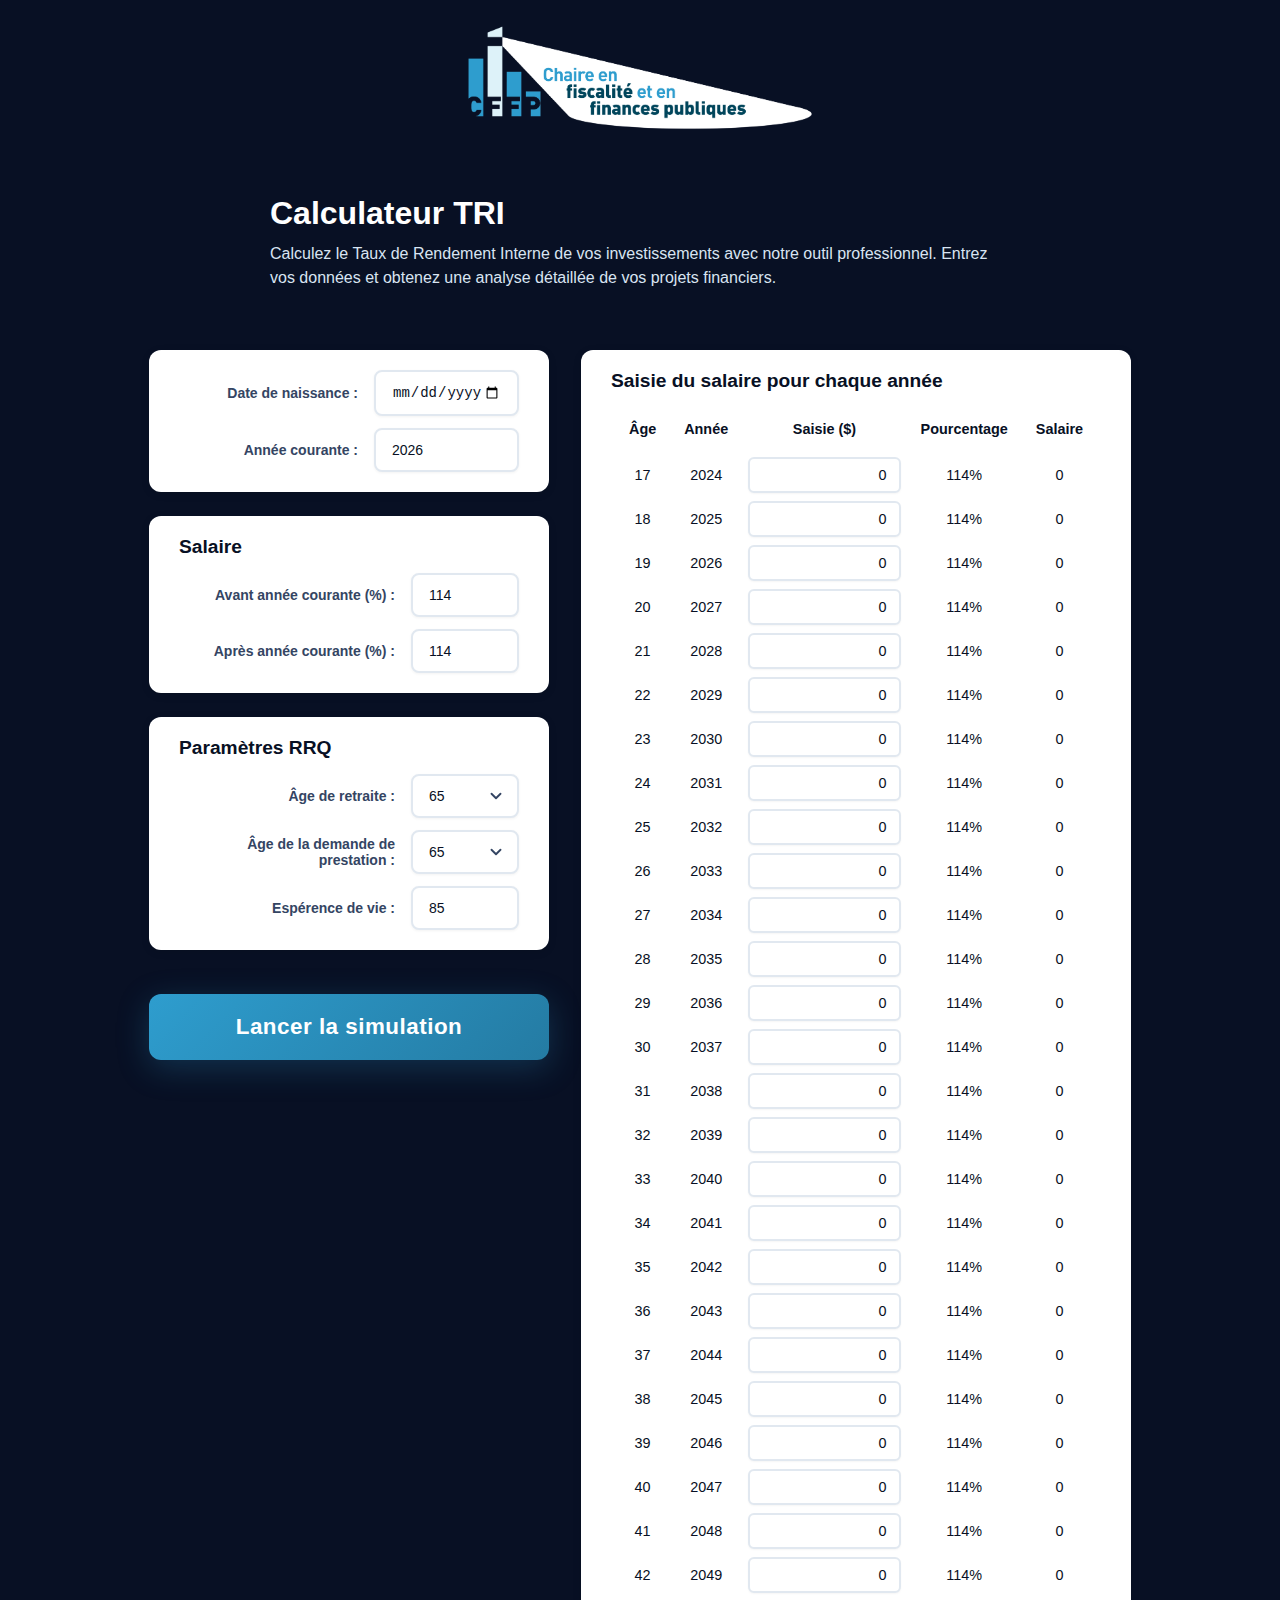
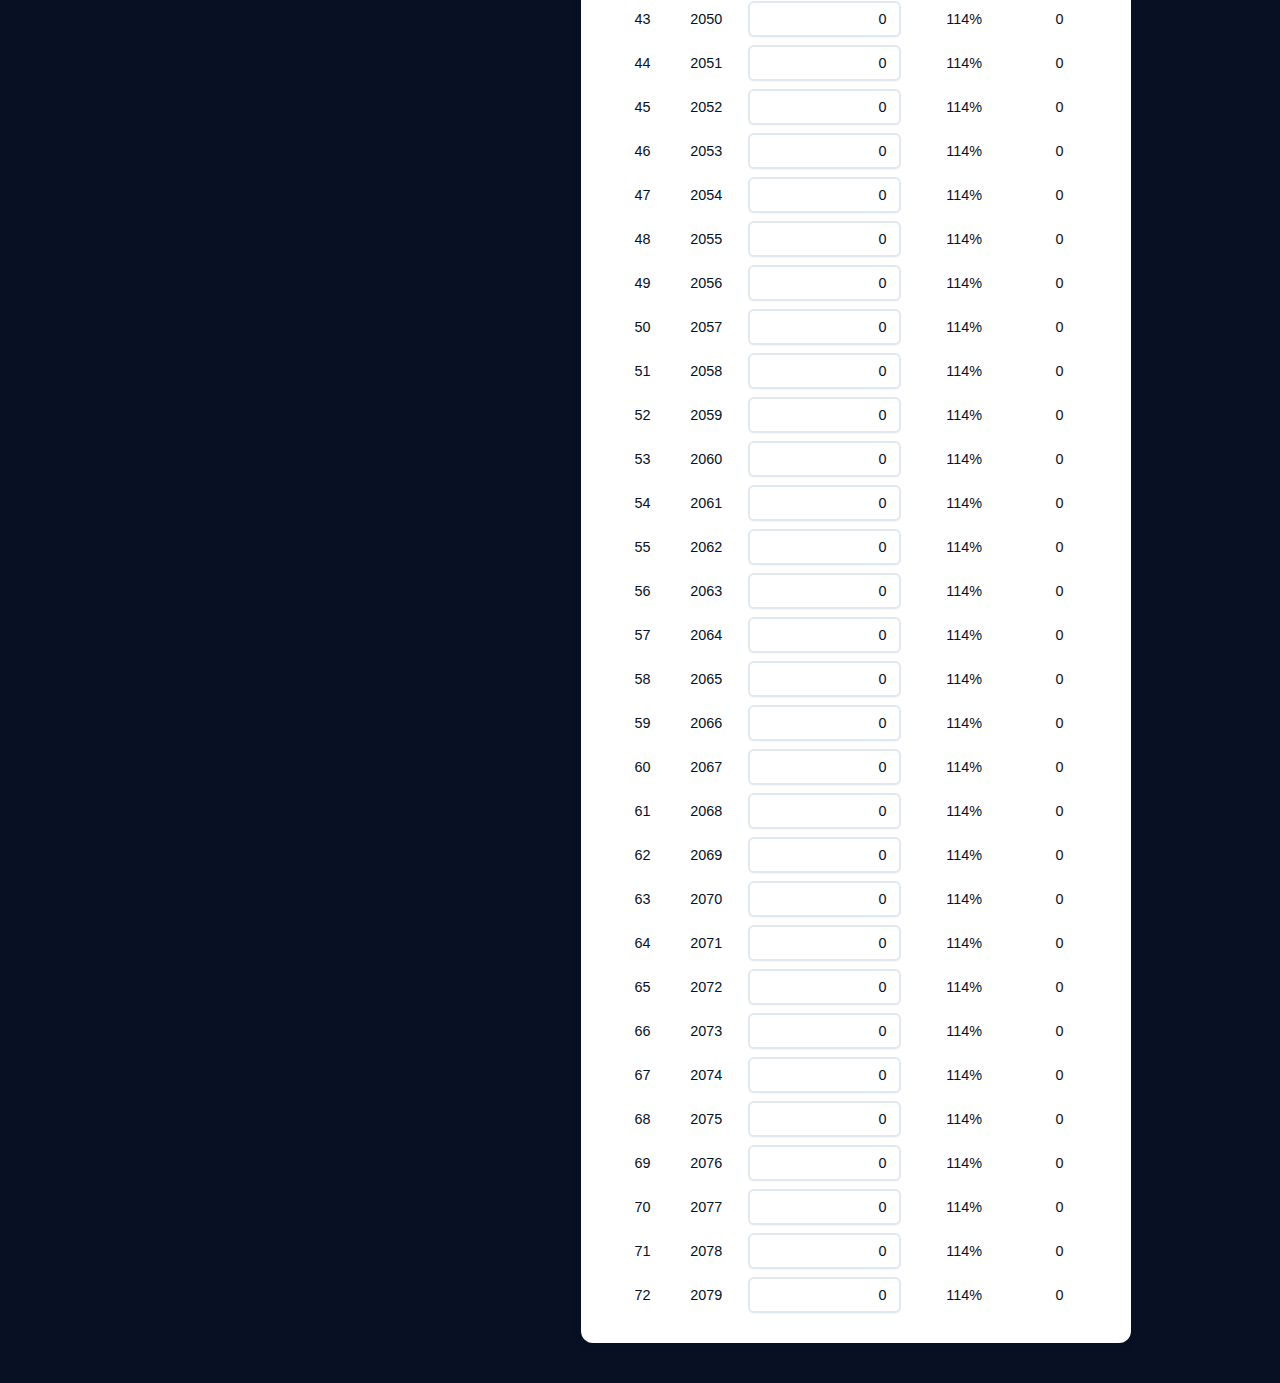
<file: index.html>
<!DOCTYPE html>
<html lang="en">
<head>
  <meta charset="UTF-8">
  <title>Calculateur TRI</title>
  <link rel="stylesheet" href="style.css">
</head>
<body>
  <div class="logo-wrapper">
    <img src="img/logo_CFFP.png" alt="Logo" class="logo">
  </div>

  <div class="header-box">
    <h1 class="title">Calculateur TRI</h1>
    <p class="description">Calculez le Taux de Rendement Interne de vos investissements avec notre outil professionnel. Entrez vos données et obtenez une analyse détaillée de vos projets financiers.</p>
  </div>

  <div class="container-row">
    <div class="left-column">
      <div class="container">
        <!-- <h2>Simulation Tool</h2> -->
        <div class="input-grid">
          <label for="inputBirth">Date de naissance :</label>
          <input id="inputBirth" type="date" max="9999-12-31">
          <label for="inputCurrentYear">Année courante :</label>
          <input id="inputCurrentYear" type="number" value="2025" min="1900" max="2100" placeholder="YYYY">
        </div>

          <!-- <label for="inputA">Input A:</label>
          <input id="inputA" type="number" value="5">
          <label for="inputB">Input B:</label>
          <input id="inputB" type="number" value="3">
          <button type="button" onclick="runCalc()" class="full-width">Run Simulation</button>
          <p class="full-width">Result: <span id="output">-</span></p>
        </form> -->
      </div>

      <div class="container">
        <h2>Salaire</h2>
        <div class="input-grid">
          <label for="BeforeCurrentYear">Avant année courante (%) :</label>
          <input id="BeforeCurrentYear" type="number" value="114" min="0" max="200">
          <label for="AfterCurrentYear">Après année courante (%) :</label>
          <input id="AfterCurrentYear" type="number" value="114" min="0" max="200">
        </div>
      </div>
      
      <div class="container">
        <h2>Paramètres RRQ</h2>
        <div class="input-grid">
          <label for="RetAge">Âge de retraite :</label>
          <select id="RetAge">
            <option value="60">60</option>
            <option value="61">61</option>
            <option value="62">62</option>
            <option value="63">63</option>
            <option value="64">64</option>
            <option value="65" selected>65</option>
            <option value="66">66</option>
            <option value="67">67</option>
            <option value="68">68</option>
            <option value="69">69</option>
            <option value="70">70</option>
            <option value="71">71</option>
            <option value="72">72</option>
          </select>
          <label for="BenAge">Âge de la demande de prestation :</label>
          <select id="BenAge">
            <option value="60">60</option>
            <option value="61">61</option>
            <option value="62">62</option>
            <option value="63">63</option>
            <option value="64">64</option>
            <option value="65" selected>65</option>
            <option value="66">66</option>
            <option value="67">67</option>
            <option value="68">68</option>
            <option value="69">69</option>
            <option value="70">70</option>
            <option value="71">71</option>
            <option value="72">72</option>
          </select>
          <label for="AgeExp">Espérence de vie :</label>
          <input id="AgeExp" type="number" value="85" min="60" max="120">

        </div>
      </div>
      
      <button id="launchSimulation">Lancer la simulation</button>
    </div>
    
    <div class="right-column">
      <div class="container tall-container">
        <h2>Saisie du salaire pour chaque année</h2>
        <div class="salary-grid">
          <!-- Header Row -->
          <p><strong>Âge</strong></p>
          <p><strong>Année</strong></p>
          <p><strong>Saisie ($)</strong></p>
          <p><strong>Pourcentage</strong></p>
          <p><strong>Salaire</strong></p>
          
          <!-- Data Rows - Age 17 to 72 -->
          <p id="age_17">17</p><p id="year_17">2024</p><input type="number" id="salary_17" value="0" min="0"><p id="percentage_17">114%</p><p id="computed_salary_17">0</p>
          <p>18</p><p id="year_18">2025</p><input type="number" id="salary_18" value="0" min="0"><p>114%</p><p id="computed_salary_18">0</p>
          <p>19</p><p id="year_19">2026</p><input type="number" id="salary_19" value="0" min="0"><p>114%</p><p id="computed_salary_19">0</p>
          <p>20</p><p id="year_20">2027</p><input type="number" id="salary_20" value="0" min="0"><p>114%</p><p id="computed_salary_20">0</p>
          <p>21</p><p id="year_21">2028</p><input type="number" id="salary_21" value="0" min="0"><p>114%</p><p id="computed_salary_21">0</p>
          <p>22</p><p id="year_22">2029</p><input type="number" id="salary_22" value="0" min="0"><p>114%</p><p id="computed_salary_22">0</p>
          <p>23</p><p id="year_23">2030</p><input type="number" id="salary_23" value="0" min="0"><p>114%</p><p id="computed_salary_23">0</p>
          <p>24</p><p id="year_24">2031</p><input type="number" id="salary_24" value="0" min="0"><p>114%</p><p id="computed_salary_24">0</p>
          <p>25</p><p id="year_25">2032</p><input type="number" id="salary_25" value="0" min="0"><p>114%</p><p id="computed_salary_25">0</p>
          <p>26</p><p id="year_26">2033</p><input type="number" id="salary_26" value="0" min="0"><p>114%</p><p id="computed_salary_26">0</p>
          <p>27</p><p id="year_27">2034</p><input type="number" id="salary_27" value="0" min="0"><p>114%</p><p id="computed_salary_27">0</p>
          <p>28</p><p id="year_28">2035</p><input type="number" id="salary_28" value="0" min="0"><p>114%</p><p id="computed_salary_28">0</p>
          <p>29</p><p id="year_29">2036</p><input type="number" id="salary_29" value="0" min="0"><p>114%</p><p id="computed_salary_29">0</p>
          <p>30</p><p id="year_30">2037</p><input type="number" id="salary_30" value="0" min="0"><p>114%</p><p id="computed_salary_30">0</p>
          <p>31</p><p id="year_31">2038</p><input type="number" id="salary_31" value="0" min="0"><p>114%</p><p id="computed_salary_31">0</p>
          <p>32</p><p id="year_32">2039</p><input type="number" id="salary_32" value="0" min="0"><p>114%</p><p id="computed_salary_32">0</p>
          <p>33</p><p id="year_33">2040</p><input type="number" id="salary_33" value="0" min="0"><p>114%</p><p id="computed_salary_33">0</p>
          <p>34</p><p id="year_34">2041</p><input type="number" id="salary_34" value="0" min="0"><p>114%</p><p id="computed_salary_34">0</p>
          <p>35</p><p id="year_35">2042</p><input type="number" id="salary_35" value="0" min="0"><p>114%</p><p id="computed_salary_35">0</p>
          <p>36</p><p id="year_36">2043</p><input type="number" id="salary_36" value="0" min="0"><p>114%</p><p id="computed_salary_36">0</p>
          <p>37</p><p id="year_37">2044</p><input type="number" id="salary_37" value="0" min="0"><p>114%</p><p id="computed_salary_37">0</p>
          <p>38</p><p id="year_38">2045</p><input type="number" id="salary_38" value="0" min="0"><p>114%</p><p id="computed_salary_38">0</p>
          <p>39</p><p id="year_39">2046</p><input type="number" id="salary_39" value="0" min="0"><p>114%</p><p id="computed_salary_39">0</p>
          <p>40</p><p id="year_40">2047</p><input type="number" id="salary_40" value="0" min="0"><p>114%</p><p id="computed_salary_40">0</p>
          <p>41</p><p id="year_41">2048</p><input type="number" id="salary_41" value="0" min="0"><p>114%</p><p id="computed_salary_41">0</p>
          <p>42</p><p id="year_42">2049</p><input type="number" id="salary_42" value="0" min="0"><p>114%</p><p id="computed_salary_42">0</p>
          <p>43</p><p id="year_43">2050</p><input type="number" id="salary_43" value="0" min="0"><p>114%</p><p id="computed_salary_43">0</p>
          <p>44</p><p id="year_44">2051</p><input type="number" id="salary_44" value="0" min="0"><p>114%</p><p id="computed_salary_44">0</p>
          <p>45</p><p id="year_45">2052</p><input type="number" id="salary_45" value="0" min="0"><p>114%</p><p id="computed_salary_45">0</p>
          <p>46</p><p id="year_46">2053</p><input type="number" id="salary_46" value="0" min="0"><p>114%</p><p id="computed_salary_46">0</p>
          <p>47</p><p id="year_47">2054</p><input type="number" id="salary_47" value="0" min="0"><p>114%</p><p id="computed_salary_47">0</p>
          <p>48</p><p id="year_48">2055</p><input type="number" id="salary_48" value="0" min="0"><p>114%</p><p id="computed_salary_48">0</p>
          <p>49</p><p id="year_49">2056</p><input type="number" id="salary_49" value="0" min="0"><p>114%</p><p id="computed_salary_49">0</p>
          <p>50</p><p id="year_50">2057</p><input type="number" id="salary_50" value="0" min="0"><p>114%</p><p id="computed_salary_50">0</p>
          <p>51</p><p id="year_51">2058</p><input type="number" id="salary_51" value="0" min="0"><p>114%</p><p id="computed_salary_51">0</p>
          <p>52</p><p id="year_52">2059</p><input type="number" id="salary_52" value="0" min="0"><p>114%</p><p id="computed_salary_52">0</p>
          <p>53</p><p id="year_53">2060</p><input type="number" id="salary_53" value="0" min="0"><p>114%</p><p id="computed_salary_53">0</p>
          <p>54</p><p id="year_54">2061</p><input type="number" id="salary_54" value="0" min="0"><p>114%</p><p id="computed_salary_54">0</p>
          <p>55</p><p id="year_55">2062</p><input type="number" id="salary_55" value="0" min="0"><p>114%</p><p id="computed_salary_55">0</p>
          <p>56</p><p id="year_56">2063</p><input type="number" id="salary_56" value="0" min="0"><p>114%</p><p id="computed_salary_56">0</p>
          <p>57</p><p id="year_57">2064</p><input type="number" id="salary_57" value="0" min="0"><p>114%</p><p id="computed_salary_57">0</p>
          <p>58</p><p id="year_58">2065</p><input type="number" id="salary_58" value="0" min="0"><p>114%</p><p id="computed_salary_58">0</p>
          <p>59</p><p id="year_59">2066</p><input type="number" id="salary_59" value="0" min="0"><p>114%</p><p id="computed_salary_59">0</p>
          <p>60</p><p id="year_60">2067</p><input type="number" id="salary_60" value="0" min="0"><p>114%</p><p id="computed_salary_60">0</p>
          <p>61</p><p id="year_61">2068</p><input type="number" id="salary_61" value="0" min="0"><p>114%</p><p id="computed_salary_61">0</p>
          <p>62</p><p id="year_62">2069</p><input type="number" id="salary_62" value="0" min="0"><p>114%</p><p id="computed_salary_62">0</p>
          <p>63</p><p id="year_63">2070</p><input type="number" id="salary_63" value="0" min="0"><p>114%</p><p id="computed_salary_63">0</p>
          <p>64</p><p id="year_64">2071</p><input type="number" id="salary_64" value="0" min="0"><p>114%</p><p id="computed_salary_64">0</p>
          <p>65</p><p id="year_65">2072</p><input type="number" id="salary_65" value="0" min="0"><p>114%</p><p id="computed_salary_65">0</p>
          <p>66</p><p id="year_66">2073</p><input type="number" id="salary_66" value="0" min="0"><p>114%</p><p id="computed_salary_66">0</p>
          <p>67</p><p id="year_67">2074</p><input type="number" id="salary_67" value="0" min="0"><p>114%</p><p id="computed_salary_67">0</p>
          <p>68</p><p id="year_68">2075</p><input type="number" id="salary_68" value="0" min="0"><p>114%</p><p id="computed_salary_68">0</p>
          <p>69</p><p id="year_69">2076</p><input type="number" id="salary_69" value="0" min="0"><p>114%</p><p id="computed_salary_69">0</p>
          <p>70</p><p id="year_70">2077</p><input type="number" id="salary_70" value="0" min="0"><p>114%</p><p id="computed_salary_70">0</p>
          <p>71</p><p id="year_71">2078</p><input type="number" id="salary_71" value="0" min="0"><p>114%</p><p id="computed_salary_71">0</p>
          <p>72</p><p id="year_72">2079</p><input type="number" id="salary_72" value="0" min="0"><p>114%</p><p id="computed_salary_72">0</p>
        </div>

      </div>
    </div>
  </div>

  <!-- Results Section -->
  <div class="results-section">
    <div class="results-container">
      <h2>Résultats de la simulation</h2>
      <div id="simulation-results" class="results-wrapper">
        <!-- Loading overlay -->
        <div id="loading-overlay" class="loading-overlay hidden">
          <div class="loading-spinner"></div>
          <p class="loading-text">Simulation en cours...</p>
        </div>
        <div class="results-table">
          <!-- Prestation annuelle spanning header -->
          <div class="results-header"></div>
          <div class="results-header"></div>
          <div class="results-header"></div>
          <div class="results-header"></div>
          <div class="results-header"></div>
          <div class="results-header"></div>
          <div class="results-header"></div>
          <div class="results-header prestation-header" title="Montant total des prestations annuelles">Prestation annuelle</div>
          <div class="results-header"></div>
          
          <!-- Header Row -->
          <div class="results-header" title="Âge de la personne pour cette année de calcul">Âge</div>
          <div class="results-header" title="Année civile correspondant à cet âge">Année</div>
          <div class="results-header" title="Taux de rendement interne calculé pour cette année, exprimé en pourcentage">Taux de rendement interne</div>
          <div class="results-header" title="Salaire admissible au Régime de rentes du Québec (RRQ) pour cette année">Salaire admissible</div>
          <div class="results-header" title="Maximum des gains annuels (MGA) - plafond de cotisation au RRQ pour cette année">MGA</div>
          <div class="results-header" title="Maximum du salaire admissible (MSGA) - seuil d'exemption de base du RRQ">MSGA</div>
          <div class="results-header" title="Montant de la cotisation annuelle au RRQ en dollars de l'année courante">Cotisation annuelle<br><small>En dollars courant</small></div>
          <div class="results-header" title="Montant accumulé des prestations RRQ en dollars constants de 2064">Accumulée<br><small>En dollars de 2064</small></div>
          <div class="results-header" title="Montant additionnel des prestations RRQ pour cette année en dollars constants de 2064">Additionnelle<br><small>En dollars de 2064</small></div>
          <div class="results-header" title="Montant accumulé des prestations RRQ en dollars constants de 2025">Accumulée<br><small>En dollars de 2025</small></div>
          <div class="results-header" title="Montant additionnel des prestations RRQ pour cette année en dollars constants de 2025">Additionnelle<br><small>En dollars de 2025</small></div>
          <div class="results-header" title="Nombre d'années restantes avant l'âge de retraite choisi">Nombre d'année avant la retraite</div>
          
          <!-- Sample Data Rows (we'll replace with real data later) -->
          <div class="results-cell">28</div>
          <div class="results-cell">2025</div>
          <div class="results-cell">6,06%</div>
          <div class="results-cell">20000</div>
          <div class="results-cell">66580</div>
          <div class="results-cell">81200</div>
          <div class="results-cell">-1056</div>
          <div class="results-cell">6546</div>
          <div class="results-cell">648</div>
          <div class="results-cell">1973</div>
          <div class="results-cell">195</div>
          <div class="results-cell">40</div>
          
          <div class="results-cell">29</div>
          <div class="results-cell">2026</div>
          <div class="results-cell">6,13%</div>
          <div class="results-cell">20000</div>
          <div class="results-cell">68960</div>
          <div class="results-cell">83700</div>
          <div class="results-cell">-1056</div>
          <div class="results-cell">7194</div>
          <div class="results-cell">628</div>
          <div class="results-cell">2168</div>
          <div class="results-cell">189</div>
          <div class="results-cell">39</div>
          
          <div class="results-cell">30</div>
          <div class="results-cell">2027</div>
          <div class="results-cell">6,19%</div>
          <div class="results-cell">20000</div>
          <div class="results-cell">71140</div>
          <div class="results-cell">86400</div>
          <div class="results-cell">-1056</div>
          <div class="results-cell">7822</div>
          <div class="results-cell">609</div>
          <div class="results-cell">2357</div>
          <div class="results-cell">184</div>
          <div class="results-cell">38</div>
          
          <div class="results-cell">31</div>
          <div class="results-cell">2028</div>
          <div class="results-cell">6,26%</div>
          <div class="results-cell">20000</div>
          <div class="results-cell">73440</div>
          <div class="results-cell">89000</div>
          <div class="results-cell">-1056</div>
          <div class="results-cell">8431</div>
          <div class="results-cell">591</div>
          <div class="results-cell">2541</div>
          <div class="results-cell">178</div>
          <div class="results-cell">37</div>
          
          <div class="results-cell">32</div>
          <div class="results-cell">2029</div>
          <div class="results-cell">6,32%</div>
          <div class="results-cell">20000</div>
          <div class="results-cell">75860</div>
          <div class="results-cell">91800</div>
          <div class="results-cell">-1056</div>
          <div class="results-cell">9022</div>
          <div class="results-cell">573</div>
          <div class="results-cell">2719</div>
          <div class="results-cell">173</div>
          <div class="results-cell">36</div>
          
          <div class="results-cell">33</div>
          <div class="results-cell">2030</div>
          <div class="results-cell">6,39%</div>
          <div class="results-cell">20000</div>
          <div class="results-cell">78220</div>
          <div class="results-cell">94700</div>
          <div class="results-cell">-1056</div>
          <div class="results-cell">9595</div>
          <div class="results-cell">555</div>
          <div class="results-cell">2892</div>
          <div class="results-cell">167</div>
          <div class="results-cell">35</div>
          
          <div class="results-cell">34</div>
          <div class="results-cell">2031</div>
          <div class="results-cell">6,47%</div>
          <div class="results-cell">20000</div>
          <div class="results-cell">80640</div>
          <div class="results-cell">97500</div>
          <div class="results-cell">-1056</div>
          <div class="results-cell">10150</div>
          <div class="results-cell">539</div>
          <div class="results-cell">3059</div>
          <div class="results-cell">163</div>
          <div class="results-cell">34</div>
          
          <div class="results-cell">35</div>
          <div class="results-cell">2032</div>
          <div class="results-cell">6,55%</div>
          <div class="results-cell">20000</div>
          <div class="results-cell">83140</div>
          <div class="results-cell">100600</div>
          <div class="results-cell">-1056</div>
          <div class="results-cell">10690</div>
          <div class="results-cell">523</div>
          <div class="results-cell">3222</div>
          <div class="results-cell">158</div>
          <div class="results-cell">33</div>
          
          <div class="results-cell">36</div>
          <div class="results-cell">2033</div>
          <div class="results-cell">6,63%</div>
          <div class="results-cell">20000</div>
          <div class="results-cell">85720</div>
          <div class="results-cell">103700</div>
          <div class="results-cell">-1056</div>
          <div class="results-cell">11212</div>
          <div class="results-cell">507</div>
          <div class="results-cell">3379</div>
          <div class="results-cell">153</div>
          <div class="results-cell">32</div>
          
          <div class="results-cell">37</div>
          <div class="results-cell">2034</div>
          <div class="results-cell">6,72%</div>
          <div class="results-cell">20000</div>
          <div class="results-cell">88380</div>
          <div class="results-cell">107000</div>
          <div class="results-cell">-1056</div>
          <div class="results-cell">11720</div>
          <div class="results-cell">492</div>
          <div class="results-cell">3532</div>
          <div class="results-cell">148</div>
          <div class="results-cell">31</div>
        </div>
      </div>
    </div>
  </div>

  <!-- Back to Top Button -->
  <button id="backToTop" class="back-to-top-btn hidden" title="Retour en haut">
    <svg width="24" height="24" viewBox="0 0 24 24" fill="none" stroke="currentColor" stroke-width="2" stroke-linecap="round" stroke-linejoin="round">
      <polyline points="18,15 12,9 6,15"></polyline>
    </svg>
  </button>

  <script src="script.js"></script>
  <script src="tri-calculator.js"></script>
  <script>
    // Year validation
    document.addEventListener('DOMContentLoaded', function() {
      const yearInput = document.getElementById('inputCurrentYear');
      const ageExpInput = document.getElementById('AgeExp');
      const beforeCurrentYearInput = document.getElementById('BeforeCurrentYear');
      const birthInput = document.getElementById('inputBirth');
      const currentYear = new Date().getFullYear();
      
      // Set current year as default
      yearInput.value = currentYear;
      
      // Function to update salary grid years based on birth date
      function updateSalaryGridYears() {
        const birthDate = new Date(birthInput.value);
        if (birthInput.value && !isNaN(birthDate.getTime())) {
          const birthYear = birthDate.getFullYear();
          const birthMonth = birthDate.getMonth() + 1; // getMonth() returns 0-11, so add 1 for 1-12
          
          // Update years for ages 17 to 72
          for (let age = 17; age <= 72; age++) {
            const yearElement = document.getElementById(`year_${age}`);
            if (yearElement) {
              yearElement.textContent = birthYear + age + 1;
            }
          }
          
          // Handle graying out for age 17 if birth month is December (12)
          const age17Elements = [
            document.getElementById('age_17'),
            document.getElementById('year_17'),
            document.getElementById('salary_17'),
            document.getElementById('percentage_17'),
            document.getElementById('computed_salary_17')
          ];
          
          if (birthMonth === 12) {
            // Gray out age 17 row and disable input
            age17Elements.forEach(element => {
              if (element) {
                element.classList.add('grayed-out');
              }
            });
            const salary17Input = document.getElementById('salary_17');
            if (salary17Input) {
              salary17Input.disabled = true;
            }
          } else {
            // Remove gray out and enable input
            age17Elements.forEach(element => {
              if (element) {
                element.classList.remove('grayed-out');
              }
            });
            const salary17Input = document.getElementById('salary_17');
            if (salary17Input) {
              salary17Input.disabled = false;
            }
          }
        }
      }
      
      // Listen for birth date changes
      birthInput.addEventListener('change', updateSalaryGridYears);
      birthInput.addEventListener('input', updateSalaryGridYears);
      
      // Initialize years on page load if birth date is already set
      updateSalaryGridYears();
      
      // Debug logging for BeforeCurrentYear field
      beforeCurrentYearInput.addEventListener('input', function() {
        console.log('BeforeCurrentYear input changed to:', this.value);
      });
      
      beforeCurrentYearInput.addEventListener('change', function() {
        console.log('BeforeCurrentYear change event, value:', this.value);
      });
      
      beforeCurrentYearInput.addEventListener('blur', function() {
        console.log('BeforeCurrentYear blur event, value:', this.value);
      });
      
      // Year input validation
      yearInput.addEventListener('input', function() {
        const value = parseInt(this.value);
        
        // Remove invalid characters (keep only numbers)
        this.value = this.value.replace(/[^0-9]/g, '');
        
        // Limit to 4 digits
        if (this.value.length > 4) {
          this.value = this.value.slice(0, 4);
        }
      });
      
      // Year input blur validation
      yearInput.addEventListener('blur', function() {
        const value = parseInt(this.value);
        
        if (isNaN(value) || value < 1900 || value > 2100) {
          this.setCustomValidity('Veuillez entrer une année valide entre 1900 et 2100');
          this.reportValidity(); // Shows the tooltip
          this.value = currentYear; // Reset to current year
        } else {
          this.setCustomValidity(''); // Clear any previous custom validity
        }
      });
      
      // Age expectancy validation
      ageExpInput.addEventListener('blur', function() {
        const value = parseInt(this.value);
        const defaultValue = 85;
        
        if (!Number.isInteger(Number(this.value)) || value < 60 || value > 120) {
          this.setCustomValidity('Veuillez entrer un âge valide entre 60 et 120');
          this.reportValidity(); // Shows the tooltip
          this.value = defaultValue; // Reset to default value (85)
        } else {
          this.setCustomValidity(''); // Clear any previous custom validity
        }
      });
    });
    
    // Launch simulation button functionality
    document.addEventListener('DOMContentLoaded', function() {
      const launchButton = document.getElementById('launchSimulation');
      const resultsSection = document.querySelector('.results-section');
      const loadingOverlay = document.getElementById('loading-overlay');
      const resultsWrapper = document.getElementById('simulation-results');
      const resultsTable = document.querySelector('.results-table');
      
      launchButton.addEventListener('click', function() {
        // Show loading indicator
        loadingOverlay.classList.remove('hidden');
        resultsWrapper.classList.add('loading');
        
        // Prepare results table for animation
        resultsTable.classList.add('fade-in');
        resultsTable.classList.remove('show');
        
        // Disable button during simulation
        launchButton.disabled = true;
        launchButton.textContent = 'Simulation en cours...';
        
        // Get current scroll position and target position
        const startPosition = window.pageYOffset;
        const targetPosition = resultsSection.offsetTop;
        const distance = targetPosition - startPosition;
        const duration = 1000; // 1 second
        let start = null;
        
        // Smooth scroll animation function
        function smoothScroll(timestamp) {
          if (!start) start = timestamp;
          const progress = timestamp - start;
          const percentage = Math.min(progress / duration, 1);
          
          // Easing function for smooth animation
          const ease = percentage < 0.5 
            ? 2 * percentage * percentage 
            : 1 - Math.pow(-2 * percentage + 2, 2) / 2;
          
          window.scrollTo(0, startPosition + (distance * ease));
          
          if (progress < duration) {
            requestAnimationFrame(smoothScroll);
          }
        }
        
        // Start the animation
        requestAnimationFrame(smoothScroll);
        
        // Initialize TRI Calculator and run simulation
        const calculator = new TRICalculator();
        
        // Simulate processing delay for user experience
        setTimeout(function() {
          // Run the actual TRI calculation
          const results = calculator.runSimulation();
          
          if (results) {
            // Hide loading indicator
            loadingOverlay.classList.add('hidden');
            resultsWrapper.classList.remove('loading');
            
            // Animate results appearing
            setTimeout(function() {
              resultsTable.classList.remove('fade-in');
              resultsTable.classList.add('show');
            }, 100); // Small delay to ensure loading overlay is hidden first
            
            console.log('TRI Simulation completed successfully with', results.length, 'data points');
          } else {
            // Error handling
            loadingOverlay.classList.add('hidden');
            resultsWrapper.classList.remove('loading');
            alert('Error running simulation. Please check your inputs and try again.');
          }
          
          // Re-enable button
          launchButton.disabled = false;
          launchButton.textContent = 'Lancer la simulation';
        }, 1500); // 1.5 second delay for better UX
      });
    });
    
    // Custom tooltip functionality
    document.addEventListener('DOMContentLoaded', function() {
      // Create tooltip element
      const tooltip = document.createElement('div');
      tooltip.className = 'custom-tooltip';
      document.body.appendChild(tooltip);
      
      // Add event listeners to all results headers with title attributes
      const headersWithTooltips = document.querySelectorAll('.results-header[title]');
      
      headersWithTooltips.forEach(header => {
        // Store the title content and remove the title attribute to prevent default tooltip
        const titleContent = header.getAttribute('title');
        header.removeAttribute('title');
        header.setAttribute('data-tooltip', titleContent);
        
        header.addEventListener('mouseenter', function(e) {
          const title = this.getAttribute('data-tooltip');
          tooltip.textContent = title;
          tooltip.classList.add('show');
          
          // Position tooltip
          const rect = this.getBoundingClientRect();
          const tooltipRect = tooltip.getBoundingClientRect();
          
          // Calculate ideal centered position
          let idealLeft = rect.left + (rect.width / 2) - (280 / 2);
          let top = rect.top - tooltipRect.height - 15;
          
          // Adjust for viewport boundaries
          let actualLeft = idealLeft;
          if (actualLeft < 10) actualLeft = 10;
          if (actualLeft + 280 > window.innerWidth - 10) {
            actualLeft = window.innerWidth - 290;
          }
          
          // Position below if no space above
          let showBelow = false;
          if (top < 10) {
            top = rect.bottom + 15;
            showBelow = true;
          }
          
          tooltip.style.left = actualLeft + 'px';
          tooltip.style.top = top + 'px';
          
          // Calculate arrow position relative to the element center
          const elementCenter = rect.left + (rect.width / 2);
          const tooltipLeft = actualLeft;
          const arrowLeft = elementCenter - tooltipLeft;
          
          // Clamp arrow position to stay within tooltip bounds (with some margin)
          const clampedArrowLeft = Math.max(20, Math.min(260, arrowLeft));
          
          // Update arrow position
          const existingArrow = tooltip.querySelector('.tooltip-arrow');
          if (existingArrow) {
            existingArrow.remove();
          }
          
          const arrow = document.createElement('div');
          arrow.className = 'tooltip-arrow';
          arrow.style.position = 'absolute';
          arrow.style.left = clampedArrowLeft + 'px';
          arrow.style.transform = 'translateX(-50%)';
          arrow.style.border = '8px solid transparent';
          
          if (showBelow) {
            arrow.style.top = '-16px';
            arrow.style.borderBottomColor = '#2c3e50';
          } else {
            arrow.style.bottom = '-16px';
            arrow.style.borderTopColor = '#2c3e50';
          }
          
          tooltip.appendChild(arrow);
        });
        
        header.addEventListener('mouseleave', function() {
          tooltip.classList.remove('show');
        });
      });
    });
    
    // Back to Top Button functionality
    document.addEventListener('DOMContentLoaded', function() {
      const backToTopBtn = document.getElementById('backToTop');
      
      // Show/hide button based on scroll position
      window.addEventListener('scroll', function() {
        if (window.pageYOffset > 300) {
          backToTopBtn.classList.remove('hidden');
        } else {
          backToTopBtn.classList.add('hidden');
        }
      });
      
      // Smooth scroll to top when clicked
      backToTopBtn.addEventListener('click', function() {
        const startPosition = window.pageYOffset;
        const duration = 800; // 0.8 seconds
        let start = null;
        
        function smoothScrollToTop(timestamp) {
          if (!start) start = timestamp;
          const progress = timestamp - start;
          const percentage = Math.min(progress / duration, 1);
          
          // Easing function for smooth animation
          const ease = percentage < 0.5 
            ? 2 * percentage * percentage 
            : 1 - Math.pow(-2 * percentage + 2, 2) / 2;
          
          window.scrollTo(0, startPosition * (1 - ease));
          
          if (progress < duration) {
            requestAnimationFrame(smoothScrollToTop);
          }
        }
        
        requestAnimationFrame(smoothScrollToTop);
      });
    });
  </script>
</body>
</html>
</file>
<file: style.css>
body {
  font-family: proxima-nova,Inter,-apple-system,BlinkMacSystemFont,Segoe UI,Roboto,Helvetica Neue,Arial,Noto Sans,sans-serif,Apple Color Emoji,Segoe UI Emoji,Segoe UI Symbol,Noto Color Emoji;
  background-color: #081024;
  display: flex;
  flex-direction: column;
  align-items: center;
  padding: 0px 0px 40px 0px;
  margin: 0;
}

.header-box {
  background: none;
  padding: 20px 30px;
  border-radius: 0px;
  /* box-shadow: 0 2px 8px rgba(0,0,0,0.1); */
  box-sizing: border-box;
  max-width: 800px;
  margin: 0 auto 20px auto;
  width: 100%;
}

/* Logo wrapper positioning */
.logo-wrapper {
  position: relative;
}

/* Language switcher - discrete positioning */
.language-switcher {
  position: absolute;
  top: 10px;
  right: -200px;
  display: flex;
  gap: 2px;
  z-index: 10;
}

.lang-btn {
  padding: 8px 12px;
  border: 2px solid transparent;
  background: transparent;
  color: white;
  border-radius: 6px;
  font-size: 14px;
  font-weight: 600;
  cursor: pointer;
  transition: all 0.3s ease;
  min-width: 40px;
  text-transform: uppercase;
  letter-spacing: 0.5px;
}

.lang-btn:hover {
  background: rgba(46, 157, 206, 0.15);
  transform: translateY(-1px);
}

.lang-btn.active {
  color: white;
  border: 2px solid white;
  box-shadow: 0 2px 4px rgba(46, 157, 206, 0.3);
}

.title {
  text-align: left;
  color: #fff;
  margin: 0 0 10px 0;
  font-weight: bold;
  font-size: 2em;
}

.description {
  text-align: left;
  color: #d9e4f2;
  margin: 0;
  line-height: 1.5;
}

/* Instructions collapsible section */
.instructions-section {
  margin-top: 20px;
}

.instructions-toggle {
  display: flex;
  align-items: center;
  justify-content: space-between;
  cursor: pointer;
  padding: 16px 0;
  transition: all 0.3s ease;
  position: relative;
  /* Remove tap highlight on mobile */
  -webkit-tap-highlight-color: transparent;
  -webkit-touch-callout: none;
  -webkit-user-select: none;
  -khtml-user-select: none;
  -moz-user-select: none;
  -ms-user-select: none;
  user-select: none;
}

.instructions-toggle::after {
  content: '';
  position: absolute;
  bottom: 0;
  left: 0;
  width: 100%;
  height: 2px;
  background: linear-gradient(90deg, rgba(46, 157, 206, 0.4) 0%, rgba(46, 157, 206, 0.3) 100%);
  transition: all 0.4s ease;
}

/* Only apply hover effects on devices that support true hovering */
@media (hover: hover) {
  .instructions-toggle:hover {
    padding-left: 8px;
    color: #fff;
  }

  .instructions-toggle:hover::after {
    background: linear-gradient(90deg, rgba(46, 157, 206, 0.6) 0%, rgba(46, 157, 206, 0.4) 100%);
    height: 3px;
  }

  .instructions-toggle:hover h3 {
    color: #fff;
  }

  .instructions-toggle:hover .toggle-arrow {
    color: rgba(46, 157, 206, 0.9);
  }
}

/* Tap animation for mobile devices */
.instructions-toggle.tap-animate {
  padding-left: 8px;
  color: #fff;
}

.instructions-toggle.tap-animate::after {
  background: linear-gradient(90deg, rgba(46, 157, 206, 0.6) 0%, rgba(46, 157, 206, 0.4) 100%);
  height: 3px;
}

.instructions-toggle.tap-animate h3 {
  color: #fff;
}

.instructions-toggle.tap-animate .toggle-arrow {
  color: rgba(46, 157, 206, 0.9);
}

.instructions-toggle h3 {
  margin: 0;
  color: #d9e4f2;
  font-size: 1.1em;
  font-weight: 500;
  letter-spacing: 0.3px;
  transition: color 0.3s ease;
}

.instructions-toggle.expanded h3 {
  color: #fff;
}

.toggle-arrow {
  color: #d9e4f2;
  transition: all 0.3s ease;
  flex-shrink: 0;
  margin-left: 12px;
  width: 18px;
  height: 18px;
  /* Remove tap highlight on mobile */
  -webkit-tap-highlight-color: transparent;
  -webkit-touch-callout: none;
  -webkit-user-select: none;
  -khtml-user-select: none;
  -moz-user-select: none;
  -ms-user-select: none;
  user-select: none;
}

.toggle-arrow.expanded {
  transform: rotate(180deg);
  color: rgba(46, 157, 206, 0.8);
}

.instructions-content {
  max-height: 0;
  overflow: hidden;
  transition: max-height 0.4s ease-out;
  position: relative;
}

.instructions-content.expanded {
  max-height: 1000px;
  transition: max-height 0.6s ease-in;
}

.instructions-content::before {
  content: '';
  position: absolute;
  top: 0;
  left: 0;
  width: 0;
  height: 1px;
  background: linear-gradient(90deg, rgba(46, 157, 206, 0.4) 0%, transparent 100%);
  transition: width 0.6s ease 0.2s;
}

.instructions-content.expanded::before {
  width: 100%;
}

.instructions-inner {
  padding: 24px 0 16px 0;
  opacity: 0;
  transform: translateY(-10px);
  transition: all 0.4s ease 0.1s;
}

.instructions-content.expanded .instructions-inner {
  opacity: 1;
  transform: translateY(0);
}

.instructions-inner h4 {
  color: #fff;
  margin: 24px 0 12px 0;
  font-size: 1.05em;
  font-weight: 500;
  letter-spacing: 0.2px;
  padding-top: 50px;
}

.instructions-inner ol,
.instructions-inner ul {
  color: #d9e4f2;
  line-height: 1.7;
  font-size: 0.95em;
}

.instructions-inner ol li,
.instructions-inner ul li {
  margin-bottom: 12px;
  padding-left: 4px;
}

.instructions-inner strong {
  color: #fff;
  font-weight: 700;
}

.instructions-inner p {
  color: #d9e4f2;
  margin: 12px 0;
  font-size: 0.95em;
  line-height: 1.6;
}

/* Economic parameters collapsible section */
.economic-section {
  margin-top: 0;
}

.economic-toggle {
  cursor: pointer;
  padding: 0;
  margin: 0;
  /* Remove tap highlight on mobile */
  -webkit-tap-highlight-color: transparent;
  -webkit-touch-callout: none;
  -webkit-user-select: none;
  -khtml-user-select: none;
  -moz-user-select: none;
  -ms-user-select: none;
  user-select: none;
}



.economic-toggle .toggle-arrow {
  color: #081024;
  transition: transform 0.3s ease;
  flex-shrink: 0;
  margin-left: auto;
  width: 24px;
  height: 24px;
}

.toggle-arrow.expanded {
  transform: rotate(180deg);
}

.economic-content {
  max-height: 0;
  overflow: hidden;
  transition: max-height 0.4s ease-out;
  margin: 0 -4px;
}

.economic-content.expanded {
  max-height: 300px;
  transition: max-height 0.6s ease-in;
}

.economic-inner {
  opacity: 0;
  transition: opacity 0.4s ease 0.1s;
  padding: 16px 4px;
}

.economic-content.expanded .economic-inner {
  opacity: 1;
}

.logo-wrapper {
  display: flex;
  justify-content: center;
  align-items: center;
  margin-bottom: 20px;
}

.logo {
  max-width: 400px;
  height: auto;
}

.container-row {
  display: flex;
  justify-content: center;
  gap: 32px;
  max-width: 1200px;
  margin: 20px auto 0 auto;
  width: 100%;
  align-items: flex-start;
}

.left-column {
  display: flex;
  flex-direction: column;
  gap: 24px;
  flex: 1;
  max-width: 400px;
}

.right-column {
  flex: 1;
  max-width: 550px;
}

.container {
  background: white;
  color: #081024;
  padding: 20px 30px;
  border-radius: 12px;
  box-shadow: 0 2px 8px rgba(0,0,0,0.1);
  box-sizing: border-box;
}

.container h2 {
  margin-top: 0;
  margin-bottom: 15px;
  font-size: 1.2em;  /* Add this line - adjust value as needed */
}

.tall-container {
  min-height: 600px;
}

.input-grid {
  display: grid;
  grid-template-columns: 2fr 1fr;
  gap: 12px 16px;
  align-items: center;
}

.input-grid label {
  text-align: right;
  margin: 0;
  font-weight: 600;
  color: #344563;
  font-size: 14px;
}

/* Style for labels with tooltips */
.input-grid label[data-tooltip] {
  cursor: help;
}

.input-grid input {
  width: 100%;
  padding: 12px 16px;
  box-sizing: border-box;
  color: #081024;
  border: 2px solid #e1e8f0;
  border-radius: 8px;
  font-size: 14px;
  font-weight: 500;
  background-color: #ffffff;
  transition: all 0.2s ease;
  box-shadow: 0 1px 3px rgba(0, 0, 0, 0.05);
}

.input-grid input:focus {
  outline: none;
  border-color: #2E9DCE;
  box-shadow: 0 0 0 3px rgba(46, 157, 206, 0.1), 0 2px 8px rgba(0, 0, 0, 0.1);
  transform: translateY(-1px);
}

.input-grid input:hover:not(:focus) {
  border-color: #b8c8d9;
  box-shadow: 0 2px 6px rgba(0, 0, 0, 0.08);
}

/* Birthday validation styles */
.input-grid input#inputBirth.valid {
  border-color: #48bb78;
  background-color: #f0fff4;
}

.input-grid input#inputBirth.valid:focus {
  border-color: #48bb78;
  box-shadow: 0 0 0 3px rgba(72, 187, 120, 0.1), 0 2px 8px rgba(0, 0, 0, 0.1);
}

.input-grid input#inputBirth.invalid {
  border-color: #f56565;
  background-color: #fff5f5;
}

.input-grid input#inputBirth.invalid:focus {
  border-color: #f56565;
  box-shadow: 0 0 0 3px rgba(245, 101, 101, 0.1), 0 2px 8px rgba(0, 0, 0, 0.1);
}

.input-grid select {
  width: 100%;
  padding: 12px 16px;
  box-sizing: border-box;
  color: #081024;
  background-color: #ffffff;
  border: 2px solid #e1e8f0;
  border-radius: 8px;
  font-size: 14px;
  font-weight: 500;
  cursor: pointer;
  transition: all 0.2s ease;
  box-shadow: 0 1px 3px rgba(0, 0, 0, 0.05);
  appearance: none;
  background-image: url("data:image/svg+xml;charset=UTF-8,%3csvg xmlns='http://www.w3.org/2000/svg' viewBox='0 0 24 24' fill='none' stroke='%23344563' stroke-width='2.5' stroke-linecap='round' stroke-linejoin='round'%3e%3cpolyline points='6,9 12,15 18,9'%3e%3c/polyline%3e%3c/svg%3e");
  background-repeat: no-repeat;
  background-position: right 12px center;
  background-size: 18px;
  padding-right: 44px;
  position: relative;
}

.input-grid select:focus {
  outline: none;
  border-color: #2E9DCE;
  box-shadow: 0 0 0 3px rgba(46, 157, 206, 0.1), 0 2px 8px rgba(0, 0, 0, 0.1);
  transform: translateY(-1px);
  background-image: url("data:image/svg+xml;charset=UTF-8,%3csvg xmlns='http://www.w3.org/2000/svg' viewBox='0 0 24 24' fill='none' stroke='%232E9DCE' stroke-width='2.5' stroke-linecap='round' stroke-linejoin='round'%3e%3cpolyline points='6,9 12,15 18,9'%3e%3c/polyline%3e%3c/svg%3e");
}

.input-grid select:hover:not(:focus) {
  border-color: #b8c8d9;
  box-shadow: 0 2px 6px rgba(0, 0, 0, 0.08);
}

/* Enhanced dropdown option styling */
.input-grid select option {
  padding: 8px 16px;
  background-color: #ffffff;
  color: #081024;
  font-weight: 500;
  border: none;
}

.input-grid select option:hover {
  background-color: rgba(46, 157, 206, 0.1);
}

.input-grid select option:checked {
  background-color: #2E9DCE;
  color: #ffffff;
}

.input-grid select option:hover {
  background-color: rgba(46, 157, 206, 0.1);
}

.input-grid select option:checked {
  background-color: #2E9DCE;
  color: #ffffff;
}

/* Dropdown arrow rotation animation */
.input-grid select:focus {
  background-image: url("data:image/svg+xml;charset=UTF-8,%3csvg xmlns='http://www.w3.org/2000/svg' viewBox='0 0 24 24' fill='none' stroke='%232E9DCE' stroke-width='2.5' stroke-linecap='round' stroke-linejoin='round'%3e%3cpolyline points='18,15 12,9 6,15'%3e%3c/polyline%3e%3c/svg%3e");
}

/* Additional styling for better consistency */
.input-grid select:disabled {
  background-color: #f8f9fa;
  color: #6c757d;
  border-color: #e9ecef;
  cursor: not-allowed;
  opacity: 0.7;
  background-image: url("data:image/svg+xml;charset=UTF-8,%3csvg xmlns='http://www.w3.org/2000/svg' viewBox='0 0 24 24' fill='none' stroke='%236c757d' stroke-width='2.5' stroke-linecap='round' stroke-linejoin='round'%3e%3cpolyline points='6,9 12,15 18,9'%3e%3c/polyline%3e%3c/svg%3e");
}

/* Custom checkbox styling */
.checkbox-container {
  position: relative;
  display: inline-block;
  /* Prevent text selection on rapid clicks */
  -webkit-user-select: none;
  -moz-user-select: none;
  -ms-user-select: none;
  user-select: none;
}

.checkbox-container input[type="checkbox"] {
  opacity: 0;
  position: absolute;
  width: 20px;
  height: 20px;
  cursor: pointer;
}

.checkbox-container .custom-checkbox {
  display: inline-block;
  width: 20px;
  height: 20px;
  background-color: white;
  border: 2px solid #b8c8d9;
  border-radius: 4px;
  cursor: pointer;
  position: relative;
  display: flex;
  align-items: center;
  justify-content: center;
  box-sizing: border-box;
  /* Prevent text selection on rapid clicks */
  -webkit-user-select: none;
  -moz-user-select: none;
  -ms-user-select: none;
  user-select: none;
}

.checkbox-container .custom-checkbox:hover {
  border-color: #2E9DCE;
}


.checkbox-container input[type="checkbox"]:checked + .custom-checkbox {
  background: linear-gradient(135deg, #2E9DCE 0%, #247ba3 100%);
  border: none;
  padding: 2px;
}

.checkbox-container .custom-checkbox svg {
  opacity: 0;
}

.checkbox-container input[type="checkbox"]:checked + .custom-checkbox svg {
  opacity: 1;
}

.input-grid .full-width {
  grid-column: 1 / span 2;
  text-align: center;
}

.salary-grid {
  display: grid;
  grid-template-columns: 0.5fr 0.5fr 5.2fr 1fr 2fr;
  gap: 8px 12px;
  align-items: center;
  /* max-height: 3000px; */
  overflow-y: auto;
  padding: 10px;
}

.salary-grid p {
  margin: 0;
  padding: 4px 8px;
  text-align: center;
  font-size: 0.9em;
}

.salary-grid p:nth-child(-n+5) {
  font-weight: bold;
  margin-bottom: 8px;
}

.salary-grid input {
  width: 100%;
  padding: 8px 12px;
  box-sizing: border-box;
  border: 2px solid #e1e8f0;
  text-align: right;
  font-size: 0.9em;
  font-weight: 500;
  border-radius: 6px;
  color: #081024;
  background-color: #ffffff;
  transition: all 0.2s ease;
  box-shadow: 0 1px 2px rgba(0, 0, 0, 0.04);
}

/* Remove spinner arrows from number inputs */
.salary-grid input[type="number"]::-webkit-outer-spin-button,
.salary-grid input[type="number"]::-webkit-inner-spin-button {
  -webkit-appearance: none;
  margin: 0;
}

.salary-grid input[type="number"] {
  -moz-appearance: textfield;
  appearance: textfield;
}

.salary-grid input:focus {
  outline: none;
  border-color: #2E9DCE;
  box-shadow: 0 0 0 2px rgba(46, 157, 206, 0.1), 0 2px 4px rgba(0, 0, 0, 0.08);
  transform: translateY(-1px);
}

.salary-grid input:hover:not(:focus):not(:disabled) {
  border-color: #b8c8d9;
  box-shadow: 0 1px 4px rgba(0, 0, 0, 0.06);
}

.salary-grid .grayed-out {
  opacity: 0.4;
  color: #999;
}

.salary-grid .grayed-out input {
  background-color: #f8f9fa;
  color: #6c757d;
  border-color: #e9ecef;
  cursor: not-allowed;
  opacity: 0.7;
}

/* Current year row highlight */
.salary-grid {
  position: relative;
}

button#launchSimulation,
button#launchSimulation-mobile,
button.mobile-button {
  background: linear-gradient(135deg, #2E9DCE 0%, #247ba3 100%);
  color: white;
  border: none;
  padding: 20px 32px;
  border-radius: 12px;
  font-size: 1.4em;
  font-weight: 600;
  cursor: pointer;
  transition: all 0.3s cubic-bezier(0.4, 0, 0.2, 1);
  margin-top: 20px;
  width: 100%;
  box-shadow: 0 8px 32px rgba(46, 157, 206, 0.25);
  letter-spacing: 0.5px;
}

button#launchSimulation:hover,
button#launchSimulation-mobile:hover,
button.mobile-button:hover {
  background: linear-gradient(135deg, #247ba3 0%, #1a5f7a 100%);
  box-shadow: 0 12px 40px rgba(46, 157, 206, 0.35);
  transform: translateY(-2px);
}

button#launchSimulation:active,
button#launchSimulation-mobile:active,
button.mobile-button:active {
  background: linear-gradient(135deg, #1a5f7a 0%, #154d66 100%);
  transform: translateY(0);
  box-shadow: 0 6px 24px rgba(46, 157, 206, 0.3);
}

/* Disabled button styles */
button#launchSimulation:disabled,
button#launchSimulation-mobile:disabled,
button.mobile-button:disabled,
button#launchSimulation.disabled-button,
button#launchSimulation-mobile.disabled-button,
button.mobile-button.disabled-button {
  background: linear-gradient(135deg, #4a5568 0%, #2d3748 100%);
  color: #a0aec0;
  cursor: not-allowed;
  box-shadow: 0 4px 16px rgba(0, 0, 0, 0.1);
  transform: none;
  opacity: 0.6;
}

button#launchSimulation:disabled:hover,
button#launchSimulation-mobile:disabled:hover,
button.mobile-button:disabled:hover,
button#launchSimulation.disabled-button:hover,
button#launchSimulation-mobile.disabled-button:hover,
button.mobile-button.disabled-button:hover {
  background: linear-gradient(135deg, #4a5568 0%, #2d3748 100%);
  box-shadow: 0 4px 16px rgba(0, 0, 0, 0.1);
  transform: none;
  cursor: not-allowed;
}


/* Clear All button styles - expanding banner effect */
.clear-all-btn {
  position: relative;
  background: white;
  color: #dc2626;
  border: 1px solid #dc2626;
  border-radius: 4px;
  font-size: 0.8em;
  font-weight: 400;
  cursor: pointer;
  transition: all 0.4s cubic-bezier(0.4, 0, 0.2, 1);
  box-shadow: 0 2px 8px rgba(220, 38, 38, 0.1);
  letter-spacing: 0.2px;

  display: flex;
  align-items: center;
  justify-content: flex-start; /* keep content aligned left */

  width: 32px;
  min-width: 32px;
  height: 32px;
  margin: 0 0 0 auto;
  padding: 0 8px; /* small horizontal padding */
  overflow: hidden;

  /* Remove tap highlight on mobile */
  -webkit-tap-highlight-color: transparent;
  -webkit-touch-callout: none;
  -webkit-user-select: none;
  -khtml-user-select: none;
  -moz-user-select: none;
  -ms-user-select: none;
  user-select: none;
}

.clear-btn-x {
  font-size: 1.2em;
  font-weight: 300;
  line-height: 1;
  flex-shrink: 0;
  text-align: center;
  width: 16px; /* fixed space for centering in the square state */
  display: flex;
  justify-content: center;
  align-items: center;
}

.clear-btn-text {
  margin-left: 8px;
  white-space: nowrap;
  opacity: 0;
  transform: translateX(-10px);
  transition: all 0.4s cubic-bezier(0.4, 0, 0.2, 1);
}

.clear-all-btn:hover {
  background: linear-gradient(135deg, #fef2f2 0%, #fecaca 100%);
  color: #b91c1c;
  border-color: #b91c1c;
  box-shadow: 0 4px 12px rgba(220, 38, 38, 0.2);

  transform: translateY(-1px);
  width: 120px; /* expands to the left since margin-right is auto */
}

.clear-all-btn:hover .clear-btn-text {
  opacity: 1;
  transform: translateX(0);
}

.clear-all-btn:active {
  background: linear-gradient(135deg, #fecaca 0%, #fca5a5 100%);
  color: #991b1b;
  border-color: #991b1b;
  transform: translateY(0);
  box-shadow: 0 2px 6px rgba(220, 38, 38, 0.15);
}

/* Touch device adjustments - always show expanded button */
@media (hover: none) and (pointer: coarse) {
  .clear-all-btn {
    width: 120px; /* Always expanded on touch devices */
  }
  
  .clear-all-btn .clear-btn-text {
    opacity: 1;
    transform: translateX(0);
  }
  
  /* Disable sticky hover states but keep brief active feedback */
  .clear-all-btn:hover:not(:active) {
    background: white !important;
    color: #dc2626 !important;
    border-color: #dc2626 !important;
    box-shadow: 0 2px 8px rgba(220, 38, 38, 0.1) !important;
    transform: none !important;
    width: 120px; /* Keep expanded width */
  }
  
  .clear-all-btn:active {
    background: linear-gradient(135deg, #fecaca 0%, #fca5a5 100%) !important;
    color: #991b1b !important;
    border-color: #991b1b !important;
    transform: none !important;
    box-shadow: 0 2px 6px rgba(220, 38, 38, 0.15) !important;
    transition: all 0.1s ease !important; /* Brief feedback */
  }
  
  /* Back to top button - disable sticky states but keep brief active feedback */
  .back-to-top-btn:hover:not(:active) {
    background: linear-gradient(135deg, #2E9DCE 0%, #247ba3 100%) !important;
    box-shadow: 0 8px 32px rgba(46, 157, 206, 0.25) !important;
    transform: translateY(0) scale(1) !important;
  }
  
  .back-to-top-btn:active {
    background: linear-gradient(135deg, #1a5f7a 0%, #134e68 100%) !important;
    transform: translateY(0) scale(0.95) !important;
    box-shadow: 0 4px 16px rgba(46, 157, 206, 0.3) !important;
    transition: all 0.1s ease !important; /* Brief feedback */
  }
  
  .back-to-top-btn:hover:not(:active) svg {
    transform: none !important;
  }
  
  .back-to-top-btn:active svg {
    transform: scale(0.9) !important;
    transition: transform 0.1s ease !important;
  }
}


.results-section {
  background-color: white;
  width: 100%;
  margin-top: 40px;
  padding: 40px 0;
  /* min-height: 1200px; */
  overflow: visible;
  display: none;
  opacity: 0;
  transition: opacity 0.5s ease-in-out;
  position: relative;
}

.results-section.visible {
  display: block;
  opacity: 1;
}

.results-container {
  max-width: 1000px;
  margin: 0 auto;
  padding: 0 40px;
  box-sizing: border-box;
  overflow: visible;
}

.summary-container {
  margin-top: 50px;
  padding-top: 40px;
}

.results-container h2 {
  color: #081024;
  margin-top: 0;
  margin-bottom: 30px;
  font-size: 2em;
  font-weight: bold;
  text-align: center;
}

/* User parameters summary styling */
.user-parameters-summary {
  margin-bottom: 25px;
  text-align: center;
  max-width: 650px;
  margin: 0 auto;
  padding-bottom: 25px;
}

.user-parameters-summary p {
  color: #4a5568;
  font-size: 0.95em;
  font-weight: 400;
  line-height: 1.5;
  margin: 0;
  padding: 15px 20px;
  /* background-color: #f7fafc;
  border-radius: 6px;
  border: 1px solid #e2e8f0; */
}

.user-parameters-summary span {
  font-weight: 600;
  color: #2d3748;
}

#simulation-results {
  background-color: #f8f9fa;
  border-radius: 8px;
  padding: 30px;
  box-shadow: 0 2px 8px rgba(0,0,0,0.1);
  color: #081024;
  overflow-x: auto;
}

#summary-results {
  background-color: #f8f9fa;
  border-radius: 8px;
  padding: 30px;
  width: 550px;
  margin: 0 auto;
  box-shadow: 0 2px 8px rgba(0,0,0,0.1);
  color: #081024;
  overflow-x: auto;
}

.results-table {
  display: grid;
  grid-template-columns: 0.4fr 0.4fr 0.4fr 0.8fr 0.8fr 0.8fr;
  gap: 6px 8px;
  align-items: center;
  /* max-height: 1500px; */
  padding: 10px;
  min-width: 400px;
  position: relative;
  overflow: visible;
}

.prestation-header {
  grid-column: span 2;
  background-color: #f8f9fa;
  border-bottom: 2px solid #333;
  font-size: 1em;
  font-weight: bold;
  padding: 10px;
  margin-bottom: 0;
}

.results-header small {
  font-size: 0.8em;
  font-weight: normal;
  display: block;
  margin-top: 4px;
}

.results-cell {
  margin: 0;
  padding: 4px 8px;
  text-align: center;
  font-size: 0.9em;
  cursor: pointer;
  /* Remove tap highlight on mobile */
  -webkit-tap-highlight-color: transparent;
  -webkit-touch-callout: none;
  -webkit-user-select: none;
  -khtml-user-select: none;
  -moz-user-select: none;
  -ms-user-select: none;
  user-select: none;
}

.results-header {
  margin: 0;
  padding: 4px 8px;
  text-align: center;
  font-size: 0.9em;
  font-weight: bold;
  margin-bottom: 8px;
  transition: background-color 0.2s ease;
  /* Remove tap highlight on mobile */
  -webkit-tap-highlight-color: transparent;
  -webkit-touch-callout: none;
  -webkit-user-select: none;
  -khtml-user-select: none;
  -moz-user-select: none;
  -ms-user-select: none;
  user-select: none;
}

/* Row and column highlighting */
.results-table .highlight-row {
  position: relative;
}

.results-table .highlight-row::before {
  content: '';
  position: absolute;
  top: -4px;
  bottom: -4px;
  left: -6px;
  right: -6px;
  background-color: #d6ebf5;
  z-index: -1;
  pointer-events: none;
}

.results-table .highlight-col {
  position: relative;
}

.results-table .highlight-col::after {
  content: '';
  position: absolute;
  top: -4px;
  bottom: -4px;
  left: -6px;
  right: -6px;
  background-color: #d6ebf5;
  z-index: -1;
  pointer-events: none;
}

/* Intersection highlighting - hover cell (takes priority) */
.results-table .highlight-intersection {
  position: relative;
  z-index: 10;
  transition: none !important;
}

.results-table .highlight-intersection::before {
  content: '';
  position: absolute;
  top: -4px;
  bottom: -4px;
  left: -6px;
  right: -6px;
  background-color: #9ac9e3;
  z-index: -1;
  pointer-events: none;
}

/* Hide row/col backgrounds when intersection is active */
.results-table .highlight-intersection::after {
  display: none;
}



label {
  display: block;
  margin: 10px 0;
}

/* Custom tooltip styling for results headers */
.results-header[data-tooltip] {
  cursor: help;
}

/* Results wrapper for positioning overlay */
.results-wrapper {
  position: relative;
  /* padding-bottom: 100px; */
}

/* Loading overlay */
.loading-overlay {
  position: absolute;
  top: 0;
  left: 0;
  right: 0;
  bottom: 0;
  background-color: rgba(255, 255, 255, 0.9);
  display: flex;
  flex-direction: column;
  justify-content: center;
  align-items: center;
  z-index: 1000;
  border-radius: 8px;
}

/* Main page loading overlay */
.main-loading-overlay {
  position: fixed;
  top: 0;
  left: 0;
  right: 0;
  bottom: 0;
  background-color: rgba(255, 255, 255, 0.95);
  display: flex;
  flex-direction: column;
  justify-content: center;
  align-items: center;
  z-index: 2000;
  backdrop-filter: blur(5px);
}

/* Results section loading overlay */
.results-loading-overlay {
  position: absolute;
  top: 0;
  left: 0;
  right: 0;
  bottom: 0;
  background-color: #ffffff;
  display: flex;
  flex-direction: column;
  justify-content: center;
  align-items: center;
  z-index: 1500;
  min-height: 300px;
}

/* Blue loading curtain */
.blue-loading-curtain {
  position: absolute;
  top: 0;
  left: 0;
  right: 0;
  bottom: 0;
  background: #081024;
  display: flex;
  flex-direction: column;
  justify-content: center;
  align-items: center;
  z-index: 1600;
  min-height: 600px;
  transition: transform 0.8s ease-in-out;
}

.blue-loading-curtain .loading-spinner {
  border-top: 6px solid #ffffff;
  border-right: 6px solid #ffffff;
  border-bottom: 6px solid #ffffff;
  border-left: 6px solid rgba(255, 255, 255, 0.3);
  transition: opacity 0.5s ease-out;
}

.blue-loading-curtain .loading-text {
  color: #ffffff;
  font-weight: bold;
  font-size: 1.2em;
  transition: opacity 0.5s ease-out;
}

.blue-loading-curtain.fade-spinner .loading-spinner,
.blue-loading-curtain.fade-spinner .loading-text {
  opacity: 0;
}

.blue-loading-curtain.wipe-down {
  transform: translateY(100%);
}

.loading-overlay.hidden {
  display: none;
}

/* Loading spinner */
.loading-spinner {
  width: 48px;
  height: 48px;
  border: 3px solid rgba(255, 255, 255, 0.1);
  border-radius: 50%;
  position: relative;
  margin-bottom: 24px;
  animation: spin 2s linear infinite;
}

.loading-spinner::before {
  content: '';
  position: absolute;
  top: -3px;
  left: -3px;
  right: -3px;
  bottom: -3px;
  border: 3px solid transparent;
  border-top: 3px solid #ffffff;
  border-radius: 50%;
  animation: spin 2s linear infinite;
}

/* Blue curtain spinner override */
.blue-loading-curtain .loading-spinner {
  border: 3px solid rgba(255, 255, 255, 0.15);
}

.blue-loading-curtain .loading-spinner::before {
  border: 3px solid transparent;
  border-top: 3px solid #ffffff;
  border-right: 3px solid rgba(255, 255, 255, 0.8);
}

.blue-loading-curtain .loading-spinner::after {
  border: 2px solid transparent;
  border-top: 2px solid rgba(255, 255, 255, 0.9);
  border-right: 2px solid rgba(255, 255, 255, 0.5);
}

@keyframes spin {
  0% { transform: rotate(0deg); }
  100% { transform: rotate(360deg); }
}



.loading-text {
  font-size: 1.2em;
  font-weight: bold;
  color: #081024;
  margin: 0;
}

/* Results hidden during loading */
.results-wrapper.loading .results-table {
  opacity: 0;
  pointer-events: none;
}

/* Results animation */
.results-table {
  opacity: 1;
  transform: translateY(0);
  transition: opacity 0.8s ease-out, transform 0.8s ease-out;
}

.results-table.fade-in {
  opacity: 0;
  transform: translateY(20px);
}

.results-table.show {
  opacity: 1;
  transform: translateY(0);
}

/* Summary Table Styles */
.summary-table {
  display: grid;
  grid-template-columns: 2.2fr 1fr 1fr;
  gap: 8px 12px;
  align-items: center;
  padding: 10px;
  width: 500px;
  max-width: 500px;
  margin: 0 auto;
  position: relative;
  overflow: visible;
}

.summary-header {
  background-color: #f8f9fa;
  border-bottom: 2px solid #333;
  font-size: 0.9em;
  font-weight: bold;
  padding: 10px;
  margin-bottom: 0;
  text-align: center;
}

.summary-label {
  margin: 0;
  padding: 4px 8px;
  text-align: center;
  font-size: 0.9em;
  font-weight: bold;
  margin-bottom: 8px;
  transition: background-color 0.2s ease;
}

.summary-table .results-cell {
  margin: 0;
  padding: 4px 8px;
  text-align: center;
  font-size: 0.9em;
  transition: background-color 0.2s ease;
  cursor: pointer;
}

/* Summary table animations */
.summary-table {
  opacity: 1;
  transform: translateY(0);
  transition: opacity 0.6s ease, transform 0.6s ease;
}

.summary-table.fade-in {
  opacity: 0;
  transform: translateY(20px);
}

.summary-table.show {
  opacity: 1;
  transform: translateY(0);
}

/* Tooltip container */
.custom-tooltip {
  position: fixed;
  background: #2c3e50;
  color: white;
  padding: 12px 16px;
  border-radius: 8px;
  font-size: 13px;
  line-height: 1.4;
  white-space: normal;
  max-width: 280px;
  text-align: left;
  box-shadow: 0 4px 20px rgba(0, 0, 0, 0.3);
  z-index: 10000;
  border: 0px solid #95a5a6;
  font-weight: normal;
  pointer-events: none;
  opacity: 0;
  transition: opacity 0.2s ease;
}

.custom-tooltip.show {
  opacity: 1;
}

/* Back to Top Button */
.back-to-top-btn {
  position: fixed;
  bottom: 2vh;
  right: 2vw;
  width: 56px;
  height: 56px;
  background: linear-gradient(135deg, #2E9DCE 0%, #247ba3 100%);
  color: white;
  border: none;
  border-radius: 50%;
  cursor: pointer;
  box-shadow: 0 8px 32px rgba(46, 157, 206, 0.25);
  transition: all 0.4s cubic-bezier(0.4, 0, 0.2, 1);
  z-index: 1000;
  display: flex;
  align-items: center;
  justify-content: center;
  font-size: 20px;
  opacity: 1;
  transform: translateY(0) scale(1);
  /* Remove tap highlight on mobile */
  -webkit-tap-highlight-color: transparent;
  -webkit-touch-callout: none;
  -webkit-user-select: none;
  -khtml-user-select: none;
  -moz-user-select: none;
  -ms-user-select: none;
  user-select: none;
}

.back-to-top-btn:hover {
  background: linear-gradient(135deg, #247ba3 0%, #1a5f7a 100%);
  box-shadow: 0 12px 40px rgba(46, 157, 206, 0.35);
  transform: translateY(-4px) scale(1.05);
}

.back-to-top-btn:active {
  transform: translateY(-2px) scale(0.98);
  transition: all 0.15s ease;
}

.back-to-top-btn.hidden {
  opacity: 0;
  transform: translateY(20px) scale(0.8);
  pointer-events: none;
}

.back-to-top-btn svg {
  width: 24px;
  height: 24px;
  transition: transform 0.3s cubic-bezier(0.4, 0, 0.2, 1);
  filter: drop-shadow(0 1px 2px rgba(0, 0, 0, 0.1));
  /* Remove tap highlight on mobile */
  -webkit-tap-highlight-color: transparent;
  -webkit-touch-callout: none;
  -webkit-user-select: none;
  -khtml-user-select: none;
  -moz-user-select: none;
  -ms-user-select: none;
  user-select: none;
  pointer-events: none; /* Prevent SVG from being a separate tap target */
}

.back-to-top-btn:hover svg {
  transform: translateY(-2px);
}

/* Visitor Counter Styles */
.visitor-counter {
  text-align: center;
  margin-bottom: 5px;
  padding: 5px;
  opacity: 1;
  transition: all 0.3s ease;
  /* background: rgba(255, 255, 255, 0.05); */
  /* border-radius: 8px; */
  /* border: 1px solid rgba(255, 255, 255, 0.1); */
  /* backdrop-filter: blur(10px); */
}

.visitor-counter.hidden {
  opacity: 0;
  transform: translateY(-10px);
  pointer-events: none;
  display: none;
}

.visitor-counter img {
  border-radius: 4px;
  box-shadow: 0 2px 8px rgba(0, 0, 0, 0.2);
  max-width: 100%;
  height: auto;
}

.footer {
  padding-top: 40px;
  max-width: 700px;
  text-align: left;
}

.footer-text {
  text-align: left;
  font-size: 1em;
  font-weight: 300;
  color: white;
  /* margin-top: 40px; */
  /* padding-top: 40px; */
}

.footer-text strong {
  font-weight: 750;
}

.footer-text a {
  color: white;
  text-decoration: underline;
  transition: 0.2s;
}

.footer-text a:hover {
  text-decoration: none;
  color: #2E9DCE;
  transition: 0.2s;
}

/* Simulation note - discrete styling */
.simulation-note {
  max-width: 700px;
  margin: 20px auto 0 auto;
  padding: 0 30px;
  text-align: center;
}

.simulation-note p {
  color: #6f747e;
  font-size: 0.90em;
  font-weight: 300;
  margin: 0;
  font-style: italic;
}

.simulation-note em {
  color: #6f747e;
}

/* Hide mobile button on desktop */
.mobile-button {
  display: none !important;
}

/* ========================================
   MOBILE RESPONSIVE DESIGN
   ======================================== */

/* Tablet and below */
@media screen and (max-width: 1024px) {
  .container-row {
    max-width: 100%;
    gap: 24px;
    padding: 0 20px;
  }
  
  .left-column {
    max-width: 100%;
  }
  
  .right-column {
    max-width: 100%;
  }
  
  .results-container {
    padding: 0 20px;
  }
  
  #summary-results {
    width: 100%;
    max-width: 600px;
  }
}

/* Mobile devices */
@media screen and (max-width: 768px), screen and (max-device-width: 768px) {
  body {
    padding: 0 0 40px 0;
    -webkit-text-size-adjust: 100%;
  }
  
  /* Header adjustments */
  .header-box {
    padding: 15px 20px;
    margin: 0 auto 15px auto;
  }
  
  /* Mobile language switcher */
  .language-switcher {
    top: 5px;
    right: -50px;
    gap: 1px;
  }
  
  .lang-btn {
    padding: 5px 8px;
    font-size: 11px;
    min-width: 28px;
    border-radius: 4px;
  }
  
  .lang-btn:hover {
    background: rgba(46, 157, 206, 0.15);
    transform: none; /* Remove lifting effect on mobile */
  }
  
  .title {
    font-size: 1.6em;
    margin-bottom: 8px;
  }
  
  .description {
    font-size: 0.9em;
    line-height: 1.4;
  }
  
  /* Instructions section mobile adjustments */
  .instructions-toggle {
    padding: 8px 0;
  }
  
  .instructions-toggle h3 {
    font-size: 1.1em;
  }
  
  .instructions-inner {
    padding: 15px 0 8px 0;
  }
  
  .instructions-inner h4 {
    font-size: 1em;
    margin: 15px 0 8px 0;
  }
  
  .instructions-inner ol,
  .instructions-inner ul {
    font-size: 0.9em;
    line-height: 1.5;
    padding-left: 20px;
  }
  
  .instructions-inner ol li,
  .instructions-inner ul li {
    margin-bottom: 8px;
  }
  
  .logo {
    max-width: 300px;
  }
  
  /* Switch to single column layout */
  .container-row {
    display: flex !important;
    flex-direction: column !important;
    gap: 20px;
    margin: 15px auto 0 auto;
    padding: 0 15px;
    max-width: 100% !important;
    width: 100% !important;
    box-sizing: border-box !important;
  }
  
  .left-column {
    gap: 20px;
    max-width: 100% !important;
    display: flex !important;
    flex-direction: column !important;
    width: 100% !important;
    order: 1 !important;
  }
  
  .right-column {
    max-width: 100% !important;
    width: 100% !important;
    order: 2 !important;
  }
  
  /* Hide desktop button and show mobile button */
  #launchSimulation {
    display: none !important;
  }
  
  .mobile-button {
    display: block !important;
    order: 3 !important;
    margin-top: 20px;
    width: 100%;
    max-width: 100%;
    /* Copy the same styling as the original button */
    padding: 12px 24px;
    background: linear-gradient(135deg, #2E9DCE 0%, #1E7BA8 100%);
    color: white;
    border: none;
    border-radius: 8px;
    font-size: 16px;
    font-weight: 600;
    cursor: pointer;
    transition: all 0.3s ease;
    box-shadow: 0 2px 4px rgba(46, 157, 206, 0.2);
  }
  
  /* Container adjustments */
  .container {
    padding: 15px 20px;
    border-radius: 8px;
  }
  
  .tall-container {
    min-height: auto;
  }
  
  /* Form adjustments */
  .input-grid {
    display: flex !important;
    flex-direction: column !important;
    gap: 12px;
    text-align: left;
  }
  
  .input-grid label {
    text-align: left;
    margin-bottom: 4px;
    font-size: 14px;
  }
  
  .input-grid input,
  .input-grid select {
    padding: 14px 16px;
    font-size: 16px; /* Prevents zoom on iOS */
  }
  
  .input-grid .full-width {
    width: 100%;
  }
  
  /* Checkbox adjustments */
  .checkbox-container {
    justify-self: start;
  }
  
  /* Button adjustments */
  button#launchSimulation,
  button#launchSimulation-mobile,
  button.mobile-button {
    padding: 16px 24px;
    font-size: 1.2em;
    margin-top: 15px;
  }
  
  /* Salary grid adjustments */
  .salary-grid {
    grid-template-columns: 0.6fr 0.8fr 3fr 1fr 2fr;
    gap: 6px 8px;
    padding: 8px;
    font-size: 0.85em;
    overflow-x: auto;
    -webkit-overflow-scrolling: touch;
  }
  
  .salary-grid p {
    padding: 3px 6px;
    font-size: 0.8em;
  }
  
  .salary-grid input {
    padding: 6px 8px;
    font-size: 0.8em;
  }
  
  /* Results section adjustments */
  .results-section {
    padding: 30px 0;
    width: 100%;
  }
  
  .results-container {
    padding: 0 10px;
    max-width: none;
    box-sizing: border-box;
    background: none !important;
  }
  
  .results-container h2 {
    font-size: 1.6em;
    margin-bottom: 20px;
  }
  
  /* Remove all backgrounds from results elements on mobile */
  .results-wrapper,
  #simulation-results,
  #summary-results,
  .results-table,
  .prestation-header,
  .results-header,
  .results-cell {
    background: none !important;
    background-color: transparent !important;
    box-shadow: none !important;
  }
  
  /* Extra padding for mobile animation space */
  .results-wrapper {
    padding-bottom: 20px !important;
  }
  
  #simulation-results,
  #summary-results {
    padding: 20px;
    border-radius: 8px;
    width: 100%;
    margin: 0;
    overflow-x: auto;
    -webkit-overflow-scrolling: touch;
    box-shadow: none !important;
  }
  
  /* Results table adjustments */
  .results-table {
    grid-template-columns: 0.3fr 0.3fr 0.5fr 0.6fr 0.6fr 0.6fr;
    gap: 2px 3px;
    padding: 20px;
    width: 100%;
    max-width: 100%;
    overflow-x: auto;
    box-sizing: border-box;
  }
  
  .results-cell,
  .results-header {
    padding: 4px 2px;
    font-size: 0.7em;
    line-height: 1.2;
  }
  
  .prestation-header {
    padding: 6px 4px;
    font-size: 0.75em;
  }
  
  .results-header small {
    font-size: 0.9em;
  }
  
  /* Summary table adjustments */
  .summary-table {
    grid-template-columns: 2fr 1fr 1fr;
    gap: 3px 4px;
    padding: 20px;
    width: 100%;
    max-width: 100%;
    box-sizing: border-box;
    margin: 0 auto;
  }
  
  .summary-header,
  .summary-label {
    padding: 8px;
    font-size: 0.8em;
  }
  
  /* Back to top button - viewport units handle responsiveness automatically */
  
  /* Tooltip adjustments */
  .custom-tooltip {
    max-width: 250px;
    font-size: 12px;
    padding: 10px 12px;
  }
  
  /* Footer adjustments */
  .footer {
    padding-top: 30px;
    max-width: 100%;
    padding-left: 15px;
    padding-right: 15px;
  }
  
  .footer-text {
    font-size: 0.9em;
  }
}

/* Small mobile devices */
@media screen and (max-width: 480px) {
  .header-box {
    padding: 12px 15px;
  }
  
  /* Extra small mobile language switcher */
  .language-switcher {
    top: 3px;
    right: -50px;
    gap: 1px;
  }
  
  .lang-btn {
    padding: 4px 6px;
    font-size: 10px;
    min-width: 24px;
    font-weight: 500;
  }
  
  .title {
    font-size: 1.4em;
  }
  
  .logo {
    max-width: 250px;
  }
  
  .container-row {
    padding: 0 10px;
  }
  
  .container {
    padding: 12px 15px;
  }
  
  /* Ensure mobile button is shown on small screens too */
  #launchSimulation {
    display: none !important;
  }
  
  .mobile-button {
    display: block !important;
    order: 3 !important;
    margin-top: 20px;
    width: 100%;
    padding: 14px 20px;
    font-size: 16px;
  }
  
  .input-grid {
    display: flex !important;
    flex-direction: column !important;
  }
  
  .input-grid input,
  .input-grid select {
    padding: 12px 14px;
  }
  
  button#launchSimulation,
  button#launchSimulation-mobile,
  button.mobile-button {
    padding: 14px 20px;
    font-size: 1.1em;
  }
  
  .salary-grid {
    grid-template-columns: 0.5fr 0.7fr 2.5fr 0.8fr 1.5fr;
    gap: 4px 6px;
    padding: 6px;
  }
  
  .salary-grid p {
    padding: 2px 4px;
    font-size: 0.75em;
  }
  
  .salary-grid input {
    padding: 5px 6px;
    font-size: 0.75em;
  }
  
  #simulation-results,
  #summary-results {
    padding: 3px;
    box-sizing: border-box;
    background: none !important;
    background-color: transparent !important;
    box-shadow: none !important;
  }
  
  /* Remove all backgrounds from results elements on small mobile */
  .results-wrapper,
  .results-table,
  .prestation-header,
  .results-header,
  .results-cell {
    background: none !important;
    background-color: transparent !important;
    box-shadow: none !important;
  }
  
  /* Extra padding for small mobile animation space */
  .results-wrapper {
    padding-bottom: 20px !important;
  }
  
  .results-table {
    grid-template-columns: 0.25fr 0.25fr 0.4fr 0.5fr 0.5fr 0.5fr;
    gap: 1px 2px;
    padding: 20px;
    width: 100%;
    max-width: 100%;
    box-sizing: border-box;
  }
  
  .results-cell,
  .results-header {
    padding: 3px 1px;
    font-size: 0.65em;
    line-height: 1.1;
  }
  
  .prestation-header {
    padding: 4px 2px;
    font-size: 0.7em;
  }
  
  .results-header small {
    font-size: 0.8em;
  }
  
  .summary-table {
    width: 100%;
    max-width: 100%;
    box-sizing: border-box;
    margin: 0 auto;
  }
  
  .custom-tooltip {
    max-width: 200px;
    font-size: 11px;
    padding: 8px 10px;
  }
}

/* Landscape mobile adjustments */
@media screen and (max-width: 768px) and (orientation: landscape) {
  .salary-grid {
    max-height: 300px;
  }
  
  .results-table {
    max-height: 400px;
  }
}
</file>
